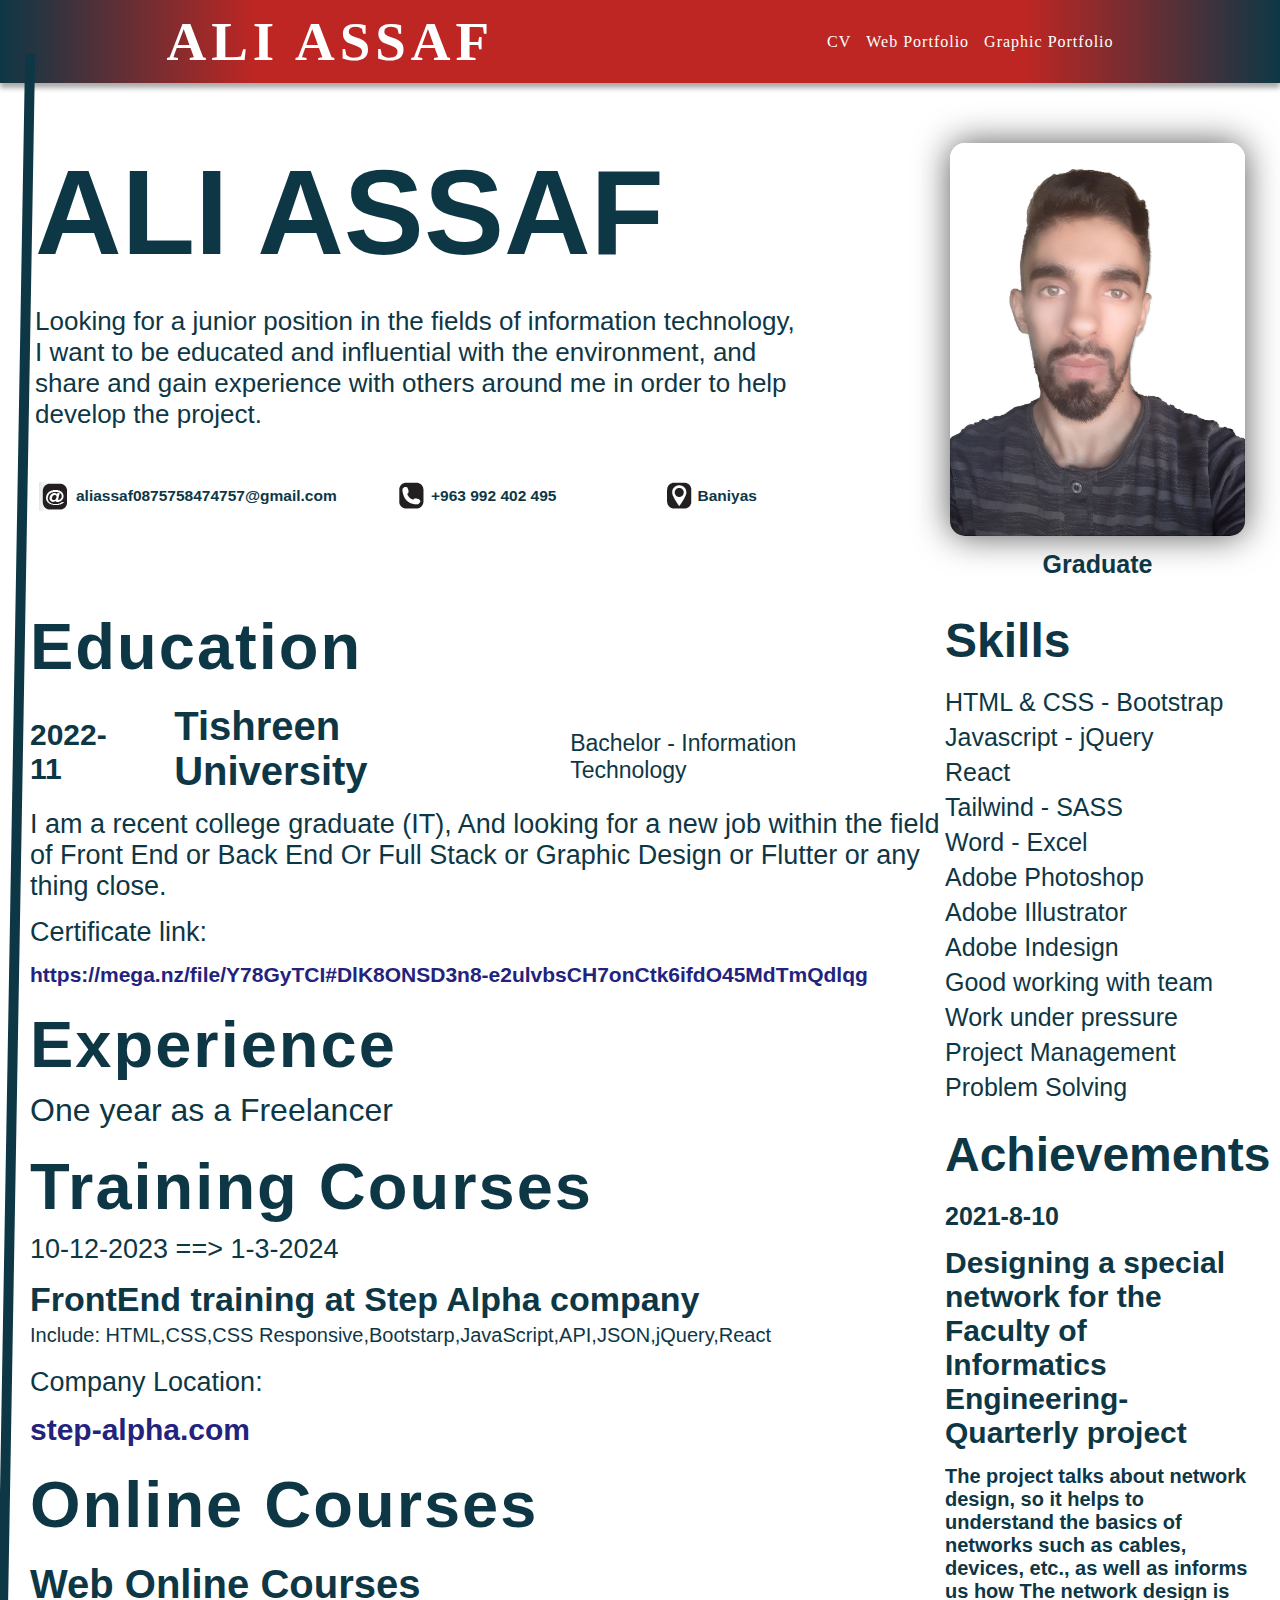
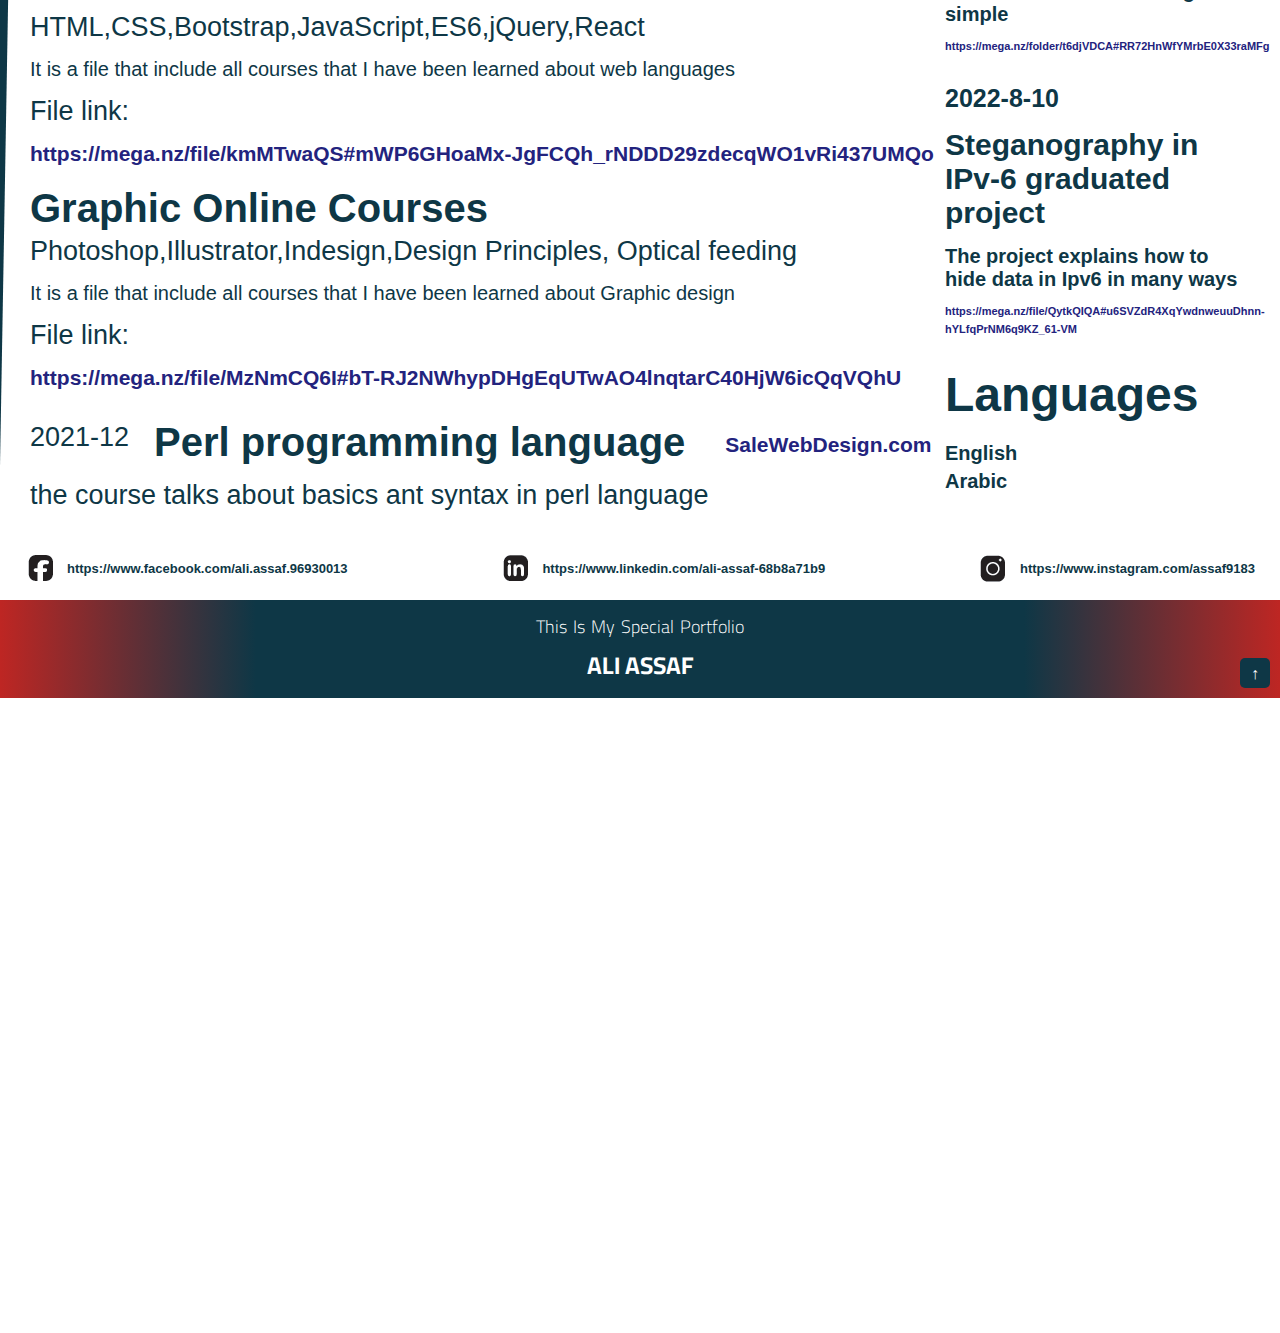
<file: index.html>
<!DOCTYPE html>
<html>
<head>
    <meta charset="UTF-8">
    <meta name="viewport" content="width=device-width, initial-scale=1.0">
    <meta name="description" content="This is my portfolio for showing my work in front end website develop and graphic desgin and contains all my information">
    <meta name="keywords" content="CV, Portfolio, Web, Graphic, Work, Job, Site, Design, Develop, Programmer, FrontEnd">
    <meta name="author" content="Ali Assaf">

    <meta property="og:title" content="Ali Assaf" />
    <meta property="og:type" content="My Portfolio" />
    <meta property="og:description" content="This is my portfolio">
    <meta property="og:url" content="https://alihassaf.github.io/My-Portfolio/" />
    <meta property="og:image" content="./img/favicon.jpg" />
    <meta name="twitter:card" content="summary_large_image">

    <meta name="twitter:title" content="Ali Assaf">
    <meta name="twitter:description" content="My Portfolio">
    <meta name="twitter:image" content="./img/favicon.jpg">
    <meta name="twitter:card" content="summary_large_image">

    <title>My Portfolio</title>

    <link rel="preconnect" href="https://fonts.googleapis.com">
    <link rel="preconnect" href="https://fonts.gstatic.com" crossorigin>
    <link href="https://fonts.googleapis.com/css2?family=Cairo:wght@200..1000&display=swap" rel="stylesheet">
    <link href="https://fonts.cdnfonts.com/css/arial-mt" rel="stylesheet">

    <link rel="stylesheet" href="css/style.css">
    <link rel="icon" href="./img/favicon.jpg">
    <link rel="shortcut" href="./img/favicon.jpg">
    <link rel="apple-touch-icon" href="./img/favicon.jpg">
</head>
<body>
    <header id="header">
        <nav class="navbar" id="navbar">
            <h1 class="navbar-title">ALI ASSAF</h1>
            <ul class="navbar-menu">
                <li class="navbar-menu_item">
                    <a href="index.html" class="navbar-menu_item-link">CV</a>
                </li>
                <li class="navbar-menu_item">
                    <a href="web.html" class="navbar-menu_item-link">Web Portfolio</a>
                </li>
                <li class="navbar-menu_item">
                    <a href="graphic.html" class="navbar-menu_item-link">Graphic Portfolio</a>
                </li>
            </ul>
        </nav>
    </header>
	<main class="cv-main">
        <div id="root">
            <div class="border"></div>
			<div class="header">
                <div class="intro">
                    <h1>ALI ASSAF</h1>
                    <p>
                        Looking for a junior position in the fields of information technology, I want to be educated and influential with the environment, and share and gain experience with others around me in order to help develop the project.
                    </p>
                    <div class="contact">
                        <div>
                            <img src="./img/cv/email.png" alt="email">
                            <a href="mailto:aliassaf0875758474757@gmail.com">aliassaf0875758474757@gmail.com</a>
                        </div>
                        <div>
                            <img src="./img/cv/phone-number.png" alt="phone-number">
                            <a href="+963 992 402 495">+963 992 402 495</a>
                        </div>
                        <div>
                            <img src="./img/cv/location.png" alt="location">
                            <span>Baniyas</span>
                        </div>
                    </div>
                </div>
                <div class="myImg">
                    <img src="./img/cv/myImg.jpg" alt="myImg">
                    <h4>Graduate</h4>
                </div>
			</div>
            <div class="container">
                <div class="body">
                    <div class="education">
                        <h2>Education</h2>
                        <div>
                            <h5>2022-11</h5>
                            <h3>Tishreen University</h3>
                            <span>Bachelor - Information Technology</span>
                        </div>
                        <p>
                        I am a recent college graduate (IT), And looking for a new job within the field of Front End or Back End Or Full Stack or Graphic Design or Flutter or any thing close.
                        </p>
                        <p>Certificate link:</p>
                        <a href="https://mega.nz/file/Y78GyTCI#DlK8ONSD3n8-e2ulvbsCH7onCtk6ifdO45MdTmQdlqg">https://mega.nz/file/Y78GyTCI#DlK8ONSD3n8-e2ulvbsCH7onCtk6ifdO45MdTmQdlqg</a>
                    </div>
                    <div class="experience">
                        <h2>Experience</h2>
                        <p>One year as a Freelancer</p>
                    </div>
                    <div class="training">
                        <h2>Training Courses</h2>
                        <p>
                            10-12-2023 ==> 1-3-2024
                        </p>
                        <h3>FrontEnd training at Step Alpha company</h3>
                        <p>Include: HTML,CSS,CSS Responsive,Bootstarp,JavaScript,API,JSON,jQuery,React</p>
                        <p>Company Location:</p>
                        <a href="https://www.step-alpha.com">step-alpha.com</a>
                    </div>
                    <div>
                        <h2>Online Courses</h2>
                        <div class="onlineCourses">
                            <h3>Web Online Courses</h3>
                            <p>HTML,CSS,Bootstrap,JavaScript,ES6,jQuery,React</p>
                            <p>
                                It is a file that include all courses that I have been learned about web languages
                            </p>
                            <p>File link:</p>
                            <a href="https://mega.nz/file/kmMTwaQS#mWP6GHoaMx-JgFCQh_rNDDD29zdecqWO1vRi437UMQo">https://mega.nz/file/kmMTwaQS#mWP6GHoaMx-JgFCQh_rNDDD29zdecqWO1vRi437UMQo</a>
                        </div>
                        <div class="onlineCourses">
                            <h3>
                                Graphic Online Courses
                            </h3>
                            <p>Photoshop,Illustrator,Indesign,Design Principles, Optical feeding</p>
                            <p>
                                It is a file that include all courses that I have been learned about Graphic design
                            </p>
                            <p>File link:</p>
                            <a href="https://mega.nz/file/MzNmCQ6I#bT-RJ2NWhypDHgEqUTwAO4lnqtarC40HjW6icQqVQhU">https://mega.nz/file/MzNmCQ6I#bT-RJ2NWhypDHgEqUTwAO4lnqtarC40HjW6icQqVQhU</a>
                        </div>
                        <div class="onlineCourses">
                            <div>
                                <p>2021-12</p>
                                <h3>Perl programming language</h3>
                                <a href="https://www.SaleWebDesign.com">SaleWebDesign.com</a>
                            </div> 
                            <p>the course talks about basics ant syntax in perl language</p>
                        </div>
                    </div>
                </div>
                <div class="sideBar">
                    <div class="skills">
                        <h3>Skills</h3>
                        <ul>
                            <li>HTML & CSS - Bootstrap</li>
                            <li>Javascript - jQuery</li>
                            <li>React</li>
                            <li>Tailwind - SASS</li>
                            <li>Word - Excel</li>
                            <li>Adobe Photoshop</li>
                            <li>Adobe Illustrator</li>
                            <li>Adobe Indesign</li>
                            <li>Good working with team</li>
                            <li>Work under pressure</li>
                            <li>Project Management</li>
                            <li>Problem Solving</li>
                        </ul>
                    </div>
                    <div class="achievs">
                        <h3>Achievements</h3>
                        <div>
                            <p>2021-8-10</p>
                            <h4>
                                Designing a special network for the Faculty of Informatics Engineering-Quarterly project
                            </h4>
                            <p>
                                The project talks about network design, so it helps to understand the basics of networks such as cables, devices, etc., as well as informs us how The network design is simple
                            </p>
                            <a href="https://mega.nz/folder/t6djVDCA#RR72HnWfYMrbE0X33raMFg">https://mega.nz/folder/t6djVDCA#RR72HnWfYMrbE0X33raMFg</a>
                        </div>
                        <div>
                            <p>2022-8-10</p>
                            <h4>Steganography in IPv-6 graduated project</h4>
                            <p>The project explains how to hide data in Ipv6 in many ways</p>
                            <a href="https://mega.nz/file/QytkQIQA#u6SVZdR4XqYwdnweuuDhnn-hYLfqPrNM6q9KZ_61-VM">https://mega.nz/file/QytkQIQA#u6SVZdR4XqYwdnweuuDhnn-hYLfqPrNM6q9KZ_61-VM</a>
                        </div>
                    </div>
                    <div class="languages">
                        <h3>Languages</h3>
                        <ul>
                            <li>English</li>
                            <li>Arabic</li>
                        </ul>
                    </div>
                </div>
            </div>
            <div class="links">
                <h3>Links</h3>
                <div>
                    <img src="./img/cv/facebook.png" alt="facebook">
                    <a href="https://www.facebook.com/ali.assaf.96930013" class="social-link">https://www.facebook.com/ali.assaf.96930013</a>
                </div>
                <div>
                    <img src="./img/cv/linkedin.png" alt="linkedin">
                    <a href="https://www.linkedin.com/ali-assaf-68b8a71b9" class="social-link">https://www.linkedin.com/ali-assaf-68b8a71b9</a>
                </div>
                <div>
                    <img src="./img/cv/instagram.png" alt="instagram">
                    <a href="https://www.instagram.com/assaf9183" class="social-link">https://www.instagram.com/assaf9183</a>
                </div>
            </div>
		</div>
	</main>
    <footer>
        <p>This Is My Special Portfolio</p>
        <h4>ALI ASSAF</h4>
        <a href="#">&uarr;</a>
    </footer>
</body>
</html>
</file>
<file: css/style.css>
*{
    margin: 0;
    padding: 0;
    -webkit-box-sizing: border-box;
    -moz-box-sizing: border-box;
    -o-box-sizing: border-box;
    box-sizing: border-box;
}
html, *{
    -webkit-scroll-behavior: smooth;
    -moz-scroll-behavior: smooth;
    -o-scroll-behavior: smooth;
    scroll-behavior: smooth;
}
a{
    color: rgb(35, 35, 126);
    -webkit-text-decoration: none;
    -moz-text-decoration: none;
    -ms-text-decoration: none;
    -o-text-decoration: none;
    text-decoration: none;
}

:root{
    /* Colors */
    --primary-color: #be2623;
    --secondary-color: #0e3746;
    --box-shadow-color: #aaaaaa;

    /*  */
    --box-shadow-x-shift: 0px;
    --box-shadow-y-shift: 5px;
    --box-shadow-blur: 5px;

    /* nav gaps */
    --navbar-menu-gap: 15px;
    /* paddings */
    --primary-padding: 10px;
}

header{
    .navbar{
        background-image: linear-gradient(to right,var(--secondary-color) 0%,var(--primary-color) 20%,var(--primary-color) 80%,var(--secondary-color) 100%);
        display: -webkit-box;
        display: -moz-box;
        display: -ms-flexbox;
        display: -webkit-flex;
        display: flex;
        justify-content: space-around;
        align-items: center;
        color: white;
        box-shadow: var(--box-shadow-x-shift) var(--box-shadow-y-shift) var(--box-shadow-blur) var(--box-shadow-color);
        .navbar-title{
            font-size: 55px;
            font-family: 'Arial Rounded MT';
            padding: var(--primary-padding) 0;
            cursor: pointer;
            letter-spacing: 5px;
        }
        .navbar-title:hover{
            text-shadow: calc(var(--box-shadow-y-shift)*(-1)) var(--box-shadow-y-shift) var(--secondary-color);
        }
        .navbar-menu{
            display: -webkit-box;
            display: -moz-box;
            display: -ms-flexbox;
            display: -webkit-flex;
            display: flex;
            list-style-type: none;
            justify-content: space-between;
            align-items: center;
            gap: var(--navbar-menu-gap);
            font-family: 'Arial Rounded MT';
            .navbar-menu_item{
                .navbar-menu_item-link{
                    color: white;
                    letter-spacing: 1px;
                }
                .navbar-menu_item-link:hover{
                    background-color: var(--secondary-color);
                    font-weight: 700;
                    padding: 27px var(--primary-padding);
                    -webkit-border-radius: 7px;
                    -moz-border-radius: 7px;
                    -ms-border-radius: 7px;
                    -o-border-radius: 7px;
                    border-radius: 7px;
                }
            }
        }
    }
}
@media (max-width: 768px){
    header{
        .navbar{
            display: block;
            text-align: center;
            height: 40vh;
            .navbar-title{
                height: 40%;
                font-size: 65px;
                padding: calc(var(--primary-padding)*2) 0;
                margin-bottom: 10px;
            }
            .navbar-menu{
                width: 100%;
                height: 60%;
                display: block;
                font-size: 20px;
                font-weight: 100;
                .navbar-menu_item{
                    width: 100%;
                    height: 30%;
                    .navbar-menu_item-link{
                        margin: 20px 0;
                        padding: 20px;
                    }
                    .navbar-menu_item-link:hover{
                        padding: 10px 15px;
                        margin: 23px 0;
                    }
                }
            }
        }
    }
}

footer{
    width: 100%;
    background-image: linear-gradient(to right,var(--primary-color) 0%,var(--secondary-color) 20%,var(--secondary-color) 80%,var(--primary-color) 100%);
    text-align: center;
    color: white;
    padding: 10px 0;
    position: relative;
    font-family: "Cairo";
    p{
        font-size: 18px;
        font-weight: 300;
        word-spacing: 2px;
    }
    h4{
        font-size: 24px;
        cursor: pointer;
    }
    a{
        position: absolute;
        bottom: 0;
        right: 0;
        width: 30px;
        height: 30px;
        margin: 10px;
        text-align: center;
        background-color: var(--secondary-color);
        -webkit-border-radius: 5px;
        -moz-border-radius: 5px;
        -ms-border-radius: 5px;
        -o-border-radius: 5px;
        border-radius: 5px;
        cursor: pointer;
        color: white;
        &:hover{
            background-color: transparent;
            box-shadow: 0 0 calc(var(--box-shadow-blur)*2) var(--secondary-color);
        }
    }
}

.cv-main{
    margin-top: 60px;
    color: var(--secondary-color);
    .border{
        height: 320vh;
        -webkit-border-left: 10px solid var(--secondary-color);
            -moz-border-left: 10px solid var(--secondary-color);
            -ms-border-left: 10px solid var(--secondary-color);
            -o-border-left: 10px solid var(--secondary-color);
            border-left: 10px solid var(--secondary-color);
        position: absolute;
        margin-top: -10vh;
        -webkit-transform: rotate(1deg);
        -ms-transform: rotate(1deg);
        transform: rotate(1deg);
    }
    .header{
        display: -moz-grid;
        display: -ms-grid;
        display: grid;
        grid-template-columns: 75% 25%;
        margin: 0 30px;
        font-family: 'Arial Rounded MT', Arial, sans-serif;
        justify-content: center;
        & div{
            margin: 0 5px;
        }
        & .myImg{
            text-align: center;
            & img{
                width: 100%;
                -webkit-border-radius: 15px;
                -moz-border-radius: 15px;
                -ms-border-radius: 15px;
                -o-border-radius: 15px;
                border-radius: 15px;
                box-shadow: 0 0 35px rgb(88, 88, 88);
            }
            & h4{
                margin: 10px 0;
                font-size: 25px;
            }
        }
        & .intro{
            & h1{
                font-size: 120px;
                margin-bottom: 10px;
            }
            & p{
                width: 85%;
                font-size: 26px;
                font-weight: 500;
                margin-top: 25px;
            }
            & .contact{
                display: -moz-grid;
                display: -ms-grid;
                display: grid;
                grid-template-columns: 40% 30% 30%;
                margin-top: 25px;
                & div{
                    display: -webkit-box;
                    display: -moz-box;
                    display: -ms-flexbox;
                    display: -webkit-flex;
                    display: flex;
                    margin: 25px -1px;
                    align-items: center;
                    & img{
                        margin-right: 5px;
                    }
                    & a,span{
                        font-size: 15.5px;
                        -webkit-text-decoration: none;
                        -moz-text-decoration: none;
                        -ms-text-decoration: none;
                        -o-text-decoration: none;
                        text-decoration: none;
                        color: var(--secondary-color);
                        font-weight: 600;
                    }
                }
            }
        }
    }
    .container{
        display: -moz-grid;
        display: -ms-grid;
        display: grid;
        grid-template-columns: 75% 25%;
        margin: 0 30px;
        margin-bottom: 0px;
        font-family: 'Arial Rounded MT', Arial, sans-serif;
        align-items: center;
        justify-content: center;
        & .body{
            & div{
                & h2{
                    font-size: 65px;
                    margin: 20px 0 10px;
                    letter-spacing: 2px;
                }
                & div{
                    display: -webkit-box;
                    display: -moz-box;
                    display: -ms-flexbox;
                    display: -webkit-flex;
                    display: flex;
                    align-items: center;
                    padding: 10px 0;
                    & h5,span,h3{
                        margin-right: 40px;
                    }
                    & h5{
                        font-size: 30px;
                    }
                    & h3{
                        font-size: 40px;
                    }
                    & span{
                        font-size: 23px;
                        margin-top: 10px;
                    }
                }
                & p{
                    font-size: 27px;
                    margin-bottom: 15px;
                    margin-right: 5px;
                }
                & a{
                    -webkit-text-decoration: none;
                    -moz-text-decoration: none;
                    -ms-text-decoration: none;
                    -o-text-decoration: none;
                    text-decoration: none;
                    font-weight: bold;
                    font-size: 21px;
                }
                & h3{
                    font-size: 34px;
                    margin-bottom: 5px;
                }
                & .onlineCourses{
                    display: block;
                    & p:nth-of-type(2){
                        font-size: 20px;
                    }
                    & div{
                        & p{
                            margin-right: 25px;
                        }
                    }
                }
            }
            & .experience{
                & p{
                    font-size: 32px;
                }
            }
            & .training{
                & p:nth-of-type(2){
                    width: 100%;
                    font-size: 20px;
                    margin-bottom: 20px;
                }
                & a{
                    font-size: 30px;
                    font-weight: 600;
                }
            }
        }
        & .sideBar{
            & div{
                & h3{
                    font-size: 48px;
                    margin-bottom: 20px;
                }
            }
            & .skills{
                & ul{
                    list-style-type: none;
                    margin-bottom: 25px;
                    & li{
                        font-size: 25px;
                        font-weight: 400;
                        margin-bottom: 6px;
                    }
                }
            }
            & .achievs{
                & div{
                    padding-bottom: 30px;
                    & p:first-child{
                        font-size: 25px;
                        font-weight: 600;
                        margin-bottom: 15px;
                    }
                    & h4{
                        font-size: 30px;
                        margin-bottom: 15px;
                    }
                    & p:nth-of-type(2){
                        font-size: 20px;
                        font-weight: 600;
                        margin-bottom: 10px;
                    }
                    & a{
                        -webkit-text-decoration: none;
                        -moz-text-decoration: none;
                        -ms-text-decoration: none;
                        -o-text-decoration: none;
                        text-decoration: none;
                        font-size: 11px;
                        font-weight: 600;
                    }
                }
            }
            & .languages{
                & ul{
                    list-style-type: none;
                    margin-bottom: 20px;
                    & li{
                        font-size: 20px;
                        font-weight: 600;
                        margin-bottom: 5px;
                    }
                }
            }
        }
    }
    & .links{
        font-family: 'Arial Rounded MT', Arial, sans-serif;
        margin: 5px 30px;
        display: -webkit-box;
        display: -moz-box;
        display: -ms-flexbox;
        display: -webkit-flex;
        display: flex;
        justify-content: space-between;
        align-items: center;
        h3{
            display: none;
        }
        & div{
            display: -webkit-box;
            display: -moz-box;
            display: -ms-flexbox;
            display: -webkit-flex;
            display: flex;
            align-items: center;
            margin: 10px -5px;
            & img{
                margin-right: 10px;
            }
            & .social-link{
                font-size: 13px;
                color: var(--secondary-color);
                -webkit-text-decoration: none;
                -moz-text-decoration: none;
                -ms-text-decoration: none;
                -o-text-decoration: none;
                text-decoration: none;
                font-weight: 600;
            }
        }
    }
}
@media (max-width: 768px){
    .cv-main{
        .border{
            display: none;
        }
        .header{
            display: flex;
            flex-direction: column-reverse;
            & div{
                margin: 0 10px;
            }
            & .myImg{
                text-align: center;
                & img{
                    width: 75%;
                }
                h4{
                    font-size: 14px;
                }
            }
            & .intro{
                & h1{
                    font-size: 72px;
                }
                & p{
                    font-size: 17px;
                    font-weight: 600;
                }
                & .contact{
                    display: block;
                    & div{
                        margin: 5px 0px;
                        & img{
                            margin-right: 5px;
                        }
                        & a,span{
                            font-size: 13px;
                            font-weight: 500;
                        }
                    }
                }
            }
        }
        .container{
            display: block;
            & .body{
                & div{
                    & h2{
                        font-size: 40px;
                    }
                    & div{
                        display: block;
                        & h5{
                            font-size: 20px;
                        }
                        & h3{
                            font-size: 30px;
                        }
                        & span{
                            font-size: 15px;
                        }
                    }
                    & p{
                        font-size: 14px;
                    }
                    & a{
                        font-weight: 700;
                        font-size: 10px;
                    }
                    & h3{
                        font-size: 24px;
                    }
                    & .onlineCourses{
                        & p:nth-of-type(2){
                            font-size: 15px;
                        }
                        & div{
                            & p{
                                margin-right: 15px;
                            }
                        }
                    }
                }
                & .experience{
                    & p{
                        font-size: 22px;
                    }
                }
                & .training{
                    & p:nth-of-type(2){
                        font-size: 12px;
                        margin-bottom: 15px;
                    }
                    & a{
                        font-size: 20px;
                        font-weight: 500;
                    }
                }
            }
            & .sideBar{
                & div{
                    & h3{
                        font-size: 40px;
                        margin-bottom: 20px;
                    }
                }
                & .skills{
                    & ul{
                        margin-bottom: 20px;
                        & li{
                            font-size: 15px;
                            font-weight: 500;
                            margin-bottom: 5px;
                        }
                    }
                }
                & .achievs{
                    & div{
                        padding-bottom: 20px;
                        & p:first-child{
                            font-size: 15px;
                            font-weight: 500;
                            margin-bottom: 10px;
                        }
                        & h4{
                            font-size: 20px;
                            margin-bottom: 10px;
                        }
                        & p:nth-of-type(2){
                            font-size: 14px;
                            font-weight: 500;
                            margin-bottom: 5px;
                        }
                        & a{
                            font-weight: 500;
                        }
                    }
                }
                & .languages{
                    & ul{
                        margin-bottom: 10px;
                        & li{
                            font-size: 15px;
                            font-weight: 500;
                            margin-bottom: 0px;
                        }
                    }
                }
            }
        }
        & .links{
            margin-top: 15px;
            display: block;
            h3{
                display: block;
                font-size: 35px;
            }
            & div{
                & div{
                    margin: 5px 0px;
                    & img{
                        margin-right: 5px;
                    }
                    & .social-link{
                        font-size: 12px;
                        font-weight: 500;
                    }
                }
            }
        }
    }
}
@media (min-width: 768px) and (max-width: 992px){
    .cv-main{
        .header{
            display: -webkit-box;
            display: -moz-box;
            display: -ms-flexbox;
            display: -webkit-flex;
            display: flex;
            flex-wrap: wrap;
            & div{
                margin: 0;
            }
            & .myImg{
                width: 50%;
                & img{
                    width: 80%;
                }
                h4{
                    font-size: 24px;
                }
            }
            & .intro{
                width: 50%;
                & h1{
                    font-size: 62px;
                    font-weight: bold;
                }
                & p{
                    font-size: 15px;
                    font-weight: 500;
                }
                & .contact{
                    display: block;
                    margin-top: 32px;
                    & div{
                        width: 100%;
                        margin: 10px 0;
                        & img{
                            margin-right: 10px;
                        }
                        & a,span{
                            font-size: 14px;
                            font-weight: 400;
                        }
                    }
                }
            }
            & .links{
                margin-top: 15px;
                width: 100%;
                margin-bottom: 0;
                & h3{
                    font-size:30px;
                }
                & div{
                    display: -webkit-box;
                    display: -moz-box;
                    display: -ms-flexbox;
                    display: -webkit-flex;
                    display: flex;
                    justify-content: space-around;
                    & div{
                        display: block;
                        & img{
                            margin-right: 5px;
                        }
                        & .social-link{
                            font-size: 10px;
                            font-weight: 500;
                        }
                    }
                }
            }
        }
        .container{
            display: block;
            & .body{
                & div{
                    & h2{
                        font-size: 55px;
                    }
                    & div{
                        & h5{
                            font-size: 17px;
                            margin-right: 0px;
                            font-weight: 500;
                        }
                        & h3{
                            font-size: 27px;
                        }
                        & span{
                            font-size: 16px;
                            margin-top: 0px;
                        }
                    }
                    & p{
                        font-size: 17px;
                    }
                    & a{
                        font-weight: 700;
                        font-size: 13px;
                    }
                    & h3{
                        font-size: 24px;
                    }
                    & .onlineCourses{
                        & p:nth-of-type(2){
                            font-size: 15px;
                        }
                        & div{
                            & p{
                                margin-right: 15px;
                            }
                        }
                    }
                }
                & .experience{
                    & p{
                        font-size: 22px;
                    }
                }
                & .training{
                    & p:nth-of-type(2){
                        font-size: 15px;
                        margin-bottom: 15px;
                    }
                    & a{
                        font-size: 20px;
                        font-weight: 500;
                    }
                }
            }
            & .sideBar{
                & div{
                    & h3{
                        font-size: 35px;
                        margin-bottom: 20px;
                    }
                }
                & .skills{
                    & ul{
                        margin-bottom: 20px;
                        & li{
                            font-size: 17px;
                            font-weight: 500;
                            margin-bottom: 5px;
                        }
                    }
                }
                & .achievs{
                    & div{
                        padding-bottom: 20px;
                        & p:first-child{
                            font-size: 15px;
                            font-weight: 500;
                            margin-bottom: 10px;
                        }
                        & h4{
                            font-size: 20px;
                            margin-bottom: 10px;
                        }
                        & p:nth-of-type(2){
                            font-size: 14px;
                            font-weight: 500;
                            margin-bottom: 5px;
                        }
                        & a{
                            font-weight: 500;
                            font-size: 13px;
                        }
                    }
                }
                & .languages{
                    & ul{
                        margin-bottom: 10px;
                        & li{
                            font-size: 15px;
                            font-weight: 500;
                            margin-bottom: 0px;
                        }
                    }
                }
            }
        }
    }
}

main{
    display: -webkit-box;
    display: -moz-box;
    display: -ms-flexbox;
    display: -webkit-flex;
    display: flex;
    -webkit-transition: all -.4s ease-in;
    -moz-transition: all -.4s ease-in;
    -o-transition: all -.4s ease-in;
    transition: all -.4s ease-in;
    font-family: "Cairo";
    .type-menu{
        width: 20%;
        margin: 10px 0;
        padding: 10px;
        color: var(--secondary-color);
        font-size: 18px;
        -webkit-border-right: 2px solid var(--secondary-color);
        -moz-border-right: 2px solid var(--secondary-color);
        -ms-border-right: 2px solid var(--secondary-color);
        -o-border-right: 2px solid var(--secondary-color);
        border-right: 2px solid var(--secondary-color);
        -webkit-border-radius: 10px;
        -moz-border-radius: 10px;
        -ms-border-radius: 10px;
        -o-border-radius: 10px;
        border-radius: 10px;
        .type-list{
            .type-list-item{
                background-color: #eeeeee;
                margin: 10px 0;
                text-align: center;
                -webkit-border-radius: 7px;
                -moz-border-radius: 7px;
                -ms-border-radius: 7px;
                -o-border-radius: 7px;
                border-radius: 7px;
                cursor: pointer;
                -webkit-border: 1px solid var(--secondary-color);
                -moz-border: 1px solid var(--secondary-color);
                -ms-border: 1px solid var(--secondary-color);
                -o-border: 1px solid var(--secondary-color);
                border: 1px solid var(--secondary-color);
            }
            .type-list-item:hover{
                color: var(--primary-color);
                font-size: 21px;
                background-color: #dddddd;
                -webkit-border: 1px solid var(--primary-color);
                -moz-border: 1px solid var(--primary-color);
                -ms-border: 1px solid var(--primary-color);
                -o-border: 1px solid var(--primary-color);
                border: 1px solid var(--primary-color);
            }
        }
    }
    .site-cards{
        -webkit-transition: all -.4s ease-in;
        -moz-transition: all -.4s ease-in;
        -o-transition: all -.4s ease-in;
        transition: all -.4s ease-in;
        width: 80%;
        padding: 15px;
        display: -moz-grid;
        display: -ms-grid;
        display: grid;
        grid-template-columns:  repeat(3,32%);
        justify-content: space-between;
        gap: 25px;
        .site-card{
            width: 100%;
            height: 75vh;
            background-color: var(--secondary-color);
            padding: 10px;
            -webkit-border-radius: 10px;
            -moz-border-radius: 10px;
            -ms-border-radius: 10px;
            -o-border-radius: 10px;
            border-radius: 10px;
            color: #eeeeee;
            text-align: left;
            box-shadow: -5px 5px 10px var(--primary-color),5px -5px 10px var(--secondary-color);
            position: relative;
            & img{
            margin-bottom: 10px;
            width: 100%;
            height: 55%;
            -webkit-border-radius: 10px;
            -moz-border-radius: 10px;
            -ms-border-radius: 10px;
            -o-border-radius: 10px;
            border-radius: 10px;
            }
            .site-info{
                h2{
                    font-size: 27px;
                    font-weight: bolder;
                }
                h4{
                    font-size: 15px;
                    font-weight: 700;
                }
                p{
                    font-size: 13px;
                    font-weight: 400;
                }
            }
        }
    }
}
@media (max-width: 768px) {
    main{
        display: block;
        .type-menu{
            width: 100%;
            font-size: 20px;
            -webkit-border-bottom: 2px solid var(--secondary-color);
                -moz-border-bottom: 2px solid var(--secondary-color);
                  -ms-border-bottom: 2px solid var(--secondary-color);
                     -o-border-bottom: 2px solid var(--secondary-color);
                          border-bottom: 2px solid var(--secondary-color);
            -webkit-border-right: none;
                -moz-border-right: none;
                  -ms-border-right: none;
                     -o-border-right: none;
                          border-right: none;
            .type-list{
                display: -webkit-box;
                display: -moz-box;
                display: -ms-flexbox;
                display: -webkit-flex;
                display: flex;
                justify-content: space-between;
                align-items: center;
                flex-wrap: wrap;
                list-style-type: none;
                .type-list-item{
                    width: 45%;
                }
            }
        }
        .site-cards{
            width: 100%;
            display: block;
            .site-card{
                margin-bottom: 15px;
                height: 525px;
                .site-info{
                    h2{
                        font-size: 30px;
                    }
                    h4{
                        font-size: 17px;
                    }
                    p{
                        font-size: 15px;
                    }
                }
            }
        }
    }
}
@media (max-width: 992px) and (min-width: 768px){
    main{
        display: block;
        .type-menu{
            width: 100%;
            font-size: 20px;
            -webkit-border-bottom: 2px solid var(--secondary-color);
                -moz-border-bottom: 2px solid var(--secondary-color);
                  -ms-border-bottom: 2px solid var(--secondary-color);
                     -o-border-bottom: 2px solid var(--secondary-color);
                          border-bottom: 2px solid var(--secondary-color);
            -webkit-border-right: none;
                -moz-border-right: none;
                  -ms-border-right: none;
                     -o-border-right: none;
                          border-right: none;
            .type-list{
                display: -webkit-box;
                display: -moz-box;
                display: -ms-flexbox;
                display: -webkit-flex;
                display: flex;
                justify-content: space-around;
                align-items: center;
                flex-wrap: wrap;
                list-style-type: none;
                .type-list-item{
                    width: 30%;
                }
            }
        }
        .site-cards{
            width: 100%;
            display: -moz-grid;
            display: -ms-grid;
            display: grid;
            grid-template-columns:  repeat(2,46%);
            justify-content: space-around;
            align-items: center;
            .site-card{
                height: 75vh;
                .site-info{
                    h2{
                        font-size: 27px;
                    }
                    h4{
                        font-size: 16px;
                    }
                    p{
                        font-size: 14px;
                    }
                }
            }
        }
    }
}

.graphic-main{
    display: -webkit-box;
    display: -moz-box;
    display: -ms-flexbox;
    display: -webkit-flex;
    display: flex;
    -webkit-transition: all -.4s ease-in;
    -moz-transition: all -.4s ease-in;
    -o-transition: all -.4s ease-in;
    transition: all -.4s ease-in;
    font-family: "Cairo";
    .type-menu{
        width: 20%;
        margin: 10px 0;
        padding: 10px;
        color: var(--secondary-color);
        font-size: 18px;
        -webkit-border-right: 2px solid var(--secondary-color);
            -moz-border-right: 2px solid var(--secondary-color);
              -ms-border-right: 2px solid var(--secondary-color);
                 -o-border-right: 2px solid var(--secondary-color);
                      border-right: 2px solid var(--secondary-color);
        -webkit-border-radius: 10px;
            -moz-border-radius: 10px;
              -ms-border-radius: 10px;
                 -o-border-radius: 10px;
                      border-radius: 10px;
        .type-list{
            .type-list-item{
                background-color: #eeeeee;
                margin: 10px 0;
                text-align: center;
                -webkit-border-radius: 7px;
                    -moz-border-radius: 7px;
                      -ms-border-radius: 7px;
                         -o-border-radius: 7px;
                              border-radius: 7px;
                cursor: pointer;
                -webkit-border: 1px solid var(--secondary-color);
                    -moz-border: 1px solid var(--secondary-color);
                      -ms-border: 1px solid var(--secondary-color);
                         -o-border: 1px solid var(--secondary-color);
                              border: 1px solid var(--secondary-color);
            }
            .type-list-item:hover{
                color: var(--primary-color);
                font-size: 21px;
                background-color: #dddddd;
                -webkit-border: 1px solid var(--primary-color);
                    -moz-border: 1px solid var(--primary-color);
                      -ms-border: 1px solid var(--primary-color);
                         -o-border: 1px solid var(--primary-color);
                              border: 1px solid var(--primary-color);
            }
        }
    }
    .graphic-cards{
        -webkit-transition: all -.4s ease-in;
        -moz-transition: all -.4s ease-in;
        -o-transition: all -.4s ease-in;
        transition: all -.4s ease-in;
        width: 80%;
        display: -moz-grid;
        display: -ms-grid;
        display: grid;
        grid-template-columns: repeat(3, 32%);
        justify-content: space-around;
        align-items: center;
        gap: 20px;
        padding: 15px;
        .card{
            width: 100%;
            height: 110vh;
            text-align: center;
            -webkit-border-radius: 8px;
            -moz-border-radius: 8px;
            -ms-border-radius: 8px;
            -o-border-radius: 8px;
            border-radius: 8px;
            padding: 10px;
            margin: 10px;
            
            display: block;
            flex-direction: row;
            position: relative;
            background: linear-gradient(40deg, var(--primary-color), var(--secondary-color));
            z-index: 1;
            & img{
                width: 100%;
                height: 70%;
                -webkit-border-radius: 8px;
                -moz-border-radius: 8px;
                -ms-border-radius: 8px;
                -o-border-radius: 8px;
                border-radius: 8px;
            }
            div{
                margin-left: 10px;
                text-align: left;
                margin-bottom: 10px;
                h3{
                    font-size: 20px;
                }
                h4{
                    font-weight: 600;
                }
                p{
                    font-size: 15px;
                }
            }
            .graphic-link{
                width: 94%;
                padding: 5px 25px;
                -webkit-border-radius: 8px;
                -moz-border-radius: 8px;
                -ms-border-radius: 8px;
                -o-border-radius: 8px;
                border-radius: 8px;
                background-image: linear-gradient(161deg,var(--secondary-color) 25%,var(--primary-color) 80%);
                position: absolute;
                bottom: 5px;
                left: 10px;
                text-align: center;
                color: white;
            }
        }
        .card::before{
            content: "";
            display: block;
            background-color: white;
            width: calc(100% - calc(2*3px));
            height: calc(100% - calc(2*3px));
            -webkit-border-radius: 8px;
            -moz-border-radius: 8px;
            -ms-border-radius: 8px;
            -o-border-radius: 8px;
            border-radius: 8px;
            position: absolute;
            left: 3px;
            top: 3px;
            z-index: -1;
        }
    }
}
@media (max-width: 768px){
    .graphic-main{
        display: block;
        .type-menu{
            width: 100%;
            font-size: 20px;
            -webkit-border-bottom: 2px solid var(--secondary-color);
            -moz-border-bottom: 2px solid var(--secondary-color);
            -ms-border-bottom: 2px solid var(--secondary-color);
            -o-border-bottom: 2px solid var(--secondary-color);
            border-bottom: 2px solid var(--secondary-color);
            -webkit-border-right: none;
            -moz-border-right: none;
            -ms-border-right: none;
            -o-border-right: none;
            border-right: none;
            .type-list{
                display: -webkit-box;
                display: -moz-box;
                display: -ms-flexbox;
                display: -webkit-flex;
                display: flex;
                justify-content: space-between;
                align-items: center;
                flex-wrap: wrap;
                list-style-type: none;
                .type-list-item{
                    width: 45%;
                }
            }
        }
        .graphic-cards{
            width: 100%;
            display: block;
            margin: -10px;
            .card{
                width: 100%;
                height: 100vh;
                div{
                    h3{
                        font-size: 30px;
                    }
                    h4{
                        font-size: 20px;
                    }
                }
                .graphic-link{
                    width: 94%;
                }
            }
        }
    }
}
@media (max-width: 992px) and (min-width: 768px){
    .graphic-main{
        display: block;
        .type-menu{
            width: 100%;
            font-size: 20px;
            -webkit-border-bottom: 2px solid var(--secondary-color);
            -moz-border-bottom: 2px solid var(--secondary-color);
            -ms-border-bottom: 2px solid var(--secondary-color);
            -o-border-bottom: 2px solid var(--secondary-color);
            border-bottom: 2px solid var(--secondary-color);
            -webkit-border-right: none;
            -moz-border-right: none;
            -ms-border-right: none;
            -o-border-right: none;
            border-right: none;
            .type-list{
                display: -webkit-box;
                display: -moz-box;
                display: -ms-flexbox;
                display: -webkit-flex;
                display: flex;
                justify-content: space-around;
                align-items: center;
                flex-wrap: wrap;
                list-style-type: none;
                .type-list-item{
                    width: 30%;
                }
            }
        }
        .graphic-cards{
            width: 100%;
            grid-template-columns: repeat(2, 47%);
            padding-left: 10px;
            .card{
                height: 135vh;
                div{
                    h3{
                        font-size: 24px;
                    }
                    h4{
                        font-size: 17px;
                    }
                }
            }
        }
    }
}
</file>
